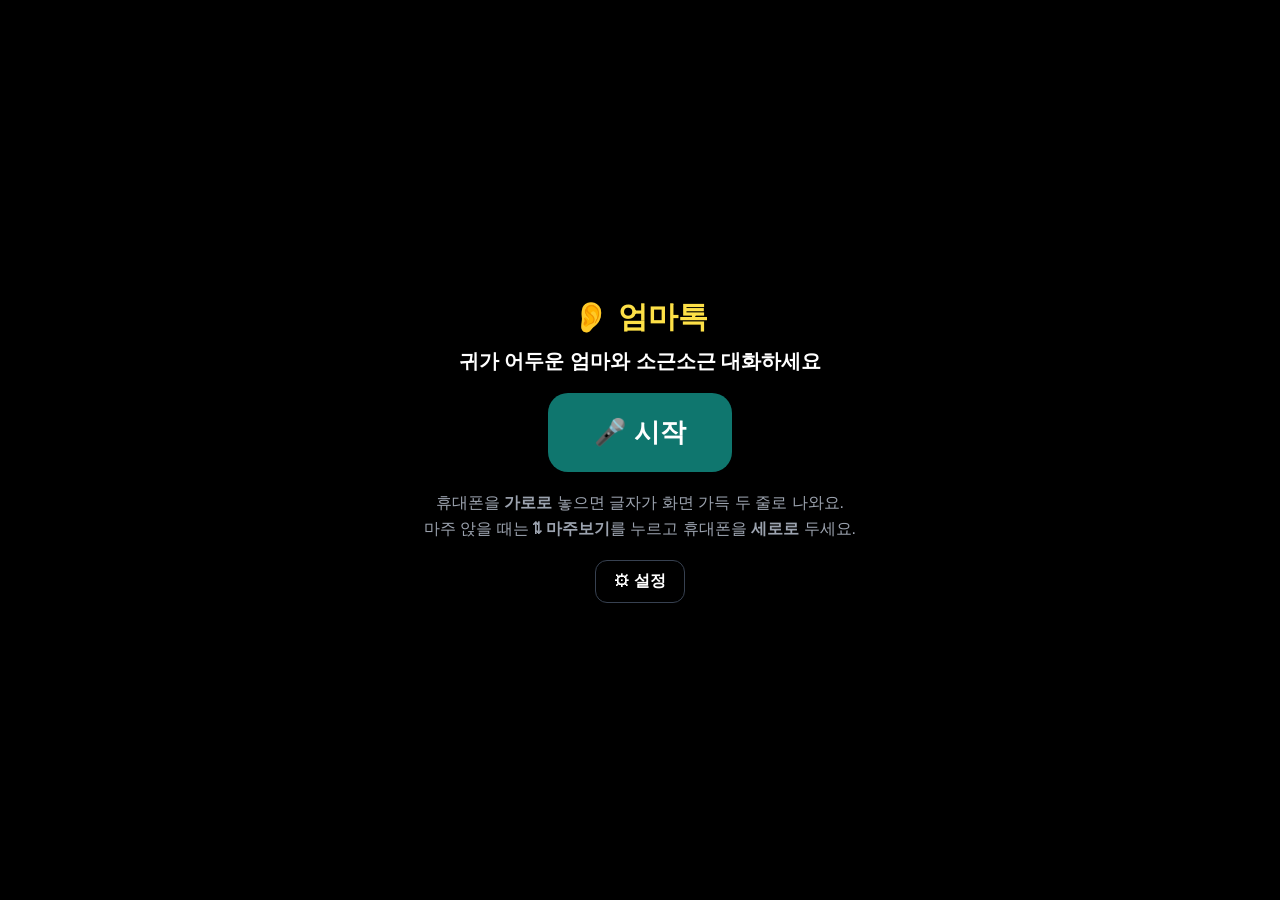
<file: talk/index.html>
<!DOCTYPE html>
<html lang="ko">
<head>
<meta charset="UTF-8">
<meta name="viewport" content="width=device-width, initial-scale=1.0, viewport-fit=cover">
<meta name="theme-color" content="#000000">
<link rel="manifest" href="manifest.webmanifest">
<link rel="icon" type="image/png" href="icon-192.png">
<link rel="apple-touch-icon" href="apple-touch-icon.png">
<meta name="mobile-web-app-capable" content="yes">
<meta name="apple-mobile-web-app-capable" content="yes">
<meta name="apple-mobile-web-app-status-bar-style" content="black">
<meta name="apple-mobile-web-app-title" content="엄마톡">
<title>엄마톡 - 말을 글자로</title>
<style>
  * { margin: 0; padding: 0; box-sizing: border-box; -webkit-tap-highlight-color: transparent; }
  :root { --bg: #000; --text: #fff; --live: #fde047; --sub: #9ca3af; --line: #374151; --main: #0f766e; --red: #dc2626; --fs: 120px; }
  body.light { --bg: #fff; --text: #111; --live: #0f766e; --sub: #6b7280; --line: #e5e7eb; }
  html, body { height: 100%; overflow: hidden; background: var(--bg); color: var(--text);
    font-family: -apple-system, BlinkMacSystemFont, 'Apple SD Gothic Neo', 'Malgun Gothic', sans-serif; }

  /* 자막: 화면 높이에 정확히 두 줄 */
  #stage { position: fixed; inset: 0; display: flex; flex-direction: column;
    padding: env(safe-area-inset-top) max(16px, env(safe-area-inset-right)) env(safe-area-inset-bottom) max(16px, env(safe-area-inset-left)); }
  .pane { flex: 1; min-height: 0; display: flex; align-items: center; justify-content: center; }
  .pane.me { display: none; }
  body.face #stage { bottom: calc(58px + env(safe-area-inset-bottom)); }
  body.face .pane.mom { flex: 0 0 var(--momH, 55%); transform: rotate(180deg); border-top: 2px dashed var(--line); }
  body.face .pane.me { display: flex; flex: 1 1 0; }
  .faceOpt { display: grid; grid-template-columns: 1fr auto; gap: 6px 12px; padding: 10px 0 12px 14px; border-bottom: 1px solid var(--line); font-size: 16px; }
  .faceOpt .val { color: var(--live); font-weight: 700; font-size: 15px; }
  .faceOpt input[type=range] { grid-column: 1 / -1; width: 100%; height: 28px; }
  .cap { width: 100%; overflow: hidden; display: flex; flex-direction: column; justify-content: flex-end;
    line-height: 1.18; font-weight: 800; word-break: keep-all; overflow-wrap: anywhere; letter-spacing: -0.02em; }
  .cap .live { color: var(--live); }
  .pane.me .cap { font-weight: 700; }
  .cap .hint { font-size: 0.32em; font-weight: 600; color: var(--sub); line-height: 1.5; text-align: center; }

  /* 모서리 버튼 */
  .corner { position: fixed; z-index: 10; display: flex; gap: 8px; top: max(8px, env(safe-area-inset-top)); right: max(8px, env(safe-area-inset-right)); }
  body.face .corner { top: auto; left: max(8px, env(safe-area-inset-left)); bottom: max(8px, env(safe-area-inset-bottom)); justify-content: space-between; }
  body.face .corner button { flex: 1; padding: 10px 6px; }
  body.face #status { display: none; }
  .corner button { border: 1px solid var(--line); background: rgba(127,127,127,.18); color: var(--sub); border-radius: 12px;
    padding: 8px 12px; font-size: 15px; font-weight: 700; opacity: .75; }
  #status { position: fixed; z-index: 10; left: max(10px, env(safe-area-inset-left)); bottom: max(6px, env(safe-area-inset-bottom));
    font-size: 13px; color: var(--sub); pointer-events: none; }
  .dot { display: inline-block; width: 9px; height: 9px; border-radius: 50%; background: #22c55e; margin-right: 6px; animation: blink 1.2s infinite; }
  @keyframes blink { 50% { opacity: .2 } }

  /* 시작 화면 */
  #start { position: fixed; inset: 0; z-index: 20; display: flex; flex-direction: column; align-items: center; justify-content: center; gap: 18px;
    background: var(--bg); padding: 20px; text-align: center; }
  #start.hide { display: none; }
  #start h1 { font-size: 30px; color: var(--live); }
  #start .tagline { color: var(--text); font-size: 20px; font-weight: 700; margin-top: -8px; word-break: keep-all; }
  #start p { word-break: keep-all; }
  #start { overflow-y: auto; }
  #start p { color: var(--sub); font-size: 16px; line-height: 1.6; }
  #startBtn { border: 0; border-radius: 20px; padding: 22px 46px; font-size: 26px; font-weight: 800; color: #fff; background: var(--main); }
  #notice { display: none; background: #fef3c7; color: #92400e; padding: 10px 14px; font-size: 15px; line-height: 1.5; border-radius: 10px; max-width: 560px; }

  /* 설정 */
  #settings { position: fixed; inset: 0; z-index: 50; display: none; background: rgba(0,0,0,.55); align-items: center; justify-content: center; padding: 12px; }
  #settings.show { display: flex; }
  .sheet { background: var(--bg); color: var(--text); border: 1px solid var(--line); border-radius: 18px; padding: 18px; width: 100%; max-width: 620px; max-height: 100%; overflow-y: auto; }
  .sheet h2 { font-size: 19px; margin-bottom: 6px; }
  .row { display: flex; align-items: center; justify-content: space-between; gap: 12px; padding: 11px 0; border-bottom: 1px solid var(--line); font-size: 16px; }
  .sec { padding-top: 14px; font-size: 16px; font-weight: 700; }
  .sheet textarea { width: 100%; min-height: 90px; margin-top: 8px; border-radius: 10px; border: 1px solid var(--line); padding: 10px; font-size: 16px; font-family: inherit; background: transparent; color: var(--text); }
  .small { font-size: 14px; color: var(--sub); line-height: 1.6; margin-top: 6px; }
  .btns { display: flex; gap: 8px; margin-top: 12px; flex-wrap: wrap; }
  .btn { flex: 1; border: 0; border-radius: 12px; padding: 13px; font-size: 16px; font-weight: 700; background: var(--main); color: #fff; }
  .btn.ghost { background: transparent; color: var(--text); border: 1px solid var(--line); }
</style>
</head>
<body>
<div id="stage">
  <div class="pane mom"><div class="cap"></div></div>
  <div class="pane me"><div class="cap"></div></div>
</div>
<div class="corner">
  <button id="faceBtn">⇅ 마주보기</button>
  <button id="clear">지우기</button>
  <button id="mic">■ 멈춤</button>
  <button id="setBtn" aria-label="설정">⚙︎</button>
</div>
<div id="status"></div>

<div id="start">
  <h1>👂 엄마톡</h1>
  <div class="tagline">귀가 어두운 엄마와 소근소근 대화하세요</div>
  <div id="notice"></div>
  <button id="startBtn">🎤 시작</button>
  <p>휴대폰을 <b>가로로</b> 놓으면 글자가 화면 가득 두 줄로 나와요.<br>마주 앉을 때는 <b>⇅ 마주보기</b>를 누르고 휴대폰을 <b>세로로</b> 두세요.</p>
  <div style="display:flex;gap:8px;flex-wrap:wrap;justify-content:center">
    <button class="btn" id="startInstall" style="flex:0 0 auto;padding:10px 18px;display:none">📲 홈 화면에 설치</button>
    <button class="btn ghost" id="startSet" style="flex:0 0 auto;padding:10px 18px">⚙︎ 설정</button>
  </div>
</div>

<div id="settings">
  <div class="sheet">
    <h2>설정</h2>
    <div class="row"><span>글자 크기</span>
      <select id="scaleSel" style="font-size:16px;padding:6px;border-radius:8px">
        <option value="1">최대 (2줄)</option><option value="0.75">크게 (약 3줄)</option><option value="0.6">보통 (약 4줄)</option>
      </select></div>
    <div class="row"><span>마주보기 (세로 화면, 위쪽은 뒤집어 맞은편에서 읽기)</span><input type="checkbox" id="faceChk"></div>
    <div class="faceOpt"><span>└ 엄마 쪽 화면 비율</span><span class="val" id="ratioVal"></span><input type="range" id="ratioRange" min="40" max="80" step="5"></div>
    <div class="faceOpt"><span>└ 엄마 쪽 글자 크기 <span class="small">(왼쪽일수록 큼)</span></span><span class="val" id="momVal"></span><input type="range" id="momRange" min="3" max="10" step="1"></div>
    <div class="faceOpt"><span>└ 내 쪽 글자 크기 <span class="small">(왼쪽일수록 큼)</span></span><span class="val" id="meVal"></span><input type="range" id="meRange" min="3" max="12" step="1"></div>
    <div class="row"><span>흰 바탕 화면</span><input type="checkbox" id="lightChk"></div>
    <div class="row"><span>새 글자가 나오면 진동</span><input type="checkbox" id="vibChk"></div>

    <div class="sec">자주 틀리는 말 고치기</div>
    <p class="small">한 줄에 하나씩 <b>틀린말 = 바른말</b>. 가족 이름·약 이름처럼 자주 틀리는 말을 자동으로 고쳐 줘요.</p>
    <textarea id="fixEdit" placeholder="예)&#10;미선이 = 민선이&#10;혈압 약 = 혈압약"></textarea>

    <div class="sec">🎤 더 잘 알아듣게 하려면</div>
    <p class="small">
      · 휴대폰 마이크에 30cm 안쪽에서, 문장마다 끝에서 잠깐 쉬며 말해 주세요.<br>
      · TV·음악 소리를 줄여 주세요.<br>
      · <b>크롬(Chrome) 앱</b>에서 여는 것이 가장 정확해요. 삼성 인터넷·카카오톡 안에서는 잘 안 돼요.<br>
      · 휴대폰 설정 → 일반 → 키보드 → Google 음성 입력 → 언어에 <b>한국어</b>가 있는지 확인하세요.
    </p>

    <div class="sec">📱 홈 화면에 아이콘 추가</div>
    <button class="btn" id="installBtn" style="display:none;width:100%;margin-top:8px">홈 화면에 추가하기</button>
    <p class="small" id="installGuide"></p>

    <div class="btns">
      <button class="btn ghost" id="saveLog">자막 기록 저장(.txt)</button>
      <button class="btn" id="closeSet">완료</button>
    </div>
  </div>
</div>

<script>
(() => {
  const $ = id => document.getElementById(id);
  const store = {
    get(k, d) { try { const v = localStorage.getItem('majutalk.' + k); return v === null ? d : JSON.parse(v); } catch { return d; } },
    set(k, v) { try { localStorage.setItem('majutalk.' + k, JSON.stringify(v)); } catch {} }
  };
  const saved = store.get('cfg2', {});
  const cfg = Object.assign({ scale: 1, light: false, vib: false, face: false, faceRatio: 55, momChars: 5, meChars: 5, fixes: store.get('cfg', {}).fixes || [] }, saved);
  let lines = store.get('lines', []);
  let live = '';

  function applyCfg() { document.body.classList.toggle('light', cfg.light); store.set('cfg2', cfg); fit(); }

  /* ---------- 글자 크기: 화면 높이에 두 줄이 꽉 차게 ---------- */
  const LH = 1.18;
  function fit() {
    document.body.classList.toggle('face', cfg.face);
    document.documentElement.style.setProperty('--momH', cfg.faceRatio + '%');
    $('faceBtn').textContent = cfg.face ? '↔ 가로로' : '⇅ 마주보기';
    const rows = Math.round(2 / cfg.scale);
    document.querySelectorAll('.pane').forEach(pane => {
      if (getComputedStyle(pane).display === 'none') return;
      const cap = pane.querySelector('.cap');
      const isMe = pane.classList.contains('me');
      const h = pane.clientHeight - 12, w = cap.clientWidth || pane.clientWidth;
      let fs;
      if (cfg.face) {
        // 마주보기: 설정한 '한 줄 글자 수'에 맞춘 크기(최소 1줄은 들어가게)
        const chars = isMe ? cfg.meChars : cfg.momChars;
        fs = Math.min(w / (chars + 0.2), h / LH);
      } else {
        // 가로 화면: 높이에 두 줄 꽉 차게, 폭이 좁으면 한 줄 최소 5글자
        fs = Math.min(h / (rows * LH), w / 5.2);
      }
      fs = Math.max(16, Math.floor(fs));
      const n = Math.max(1, Math.floor(h / (fs * LH)));   // 남는 높이는 줄 수로 채움
      cap.style.fontSize = fs + 'px';
      cap.style.height = Math.floor(fs * LH * n) + 'px';
    });
  }
  async function lockOrientation() {
    try { if (document.fullscreenElement && screen.orientation && screen.orientation.lock) await screen.orientation.lock(cfg.face ? 'portrait' : 'landscape'); } catch {}
    setTimeout(fit, 300);
  }
  addEventListener('resize', fit);
  addEventListener('orientationchange', () => setTimeout(fit, 300));

  /* ---------- 자막 표시: 최근 말을 이어 붙이고 마지막 두 줄만 보임 ---------- */
  function render() {
    const recent = lines.slice(-6).join(' ');
    document.querySelectorAll('.cap').forEach(cap => {
      cap.innerHTML = '';
      if (!recent && !live) { cap.innerHTML = '<div class="hint">말씀하시면 여기에 글자가 나와요</div>'; return; }
      const wrap = document.createElement('div');
      if (recent) wrap.appendChild(document.createTextNode(recent + (live ? ' ' : '')));
      if (live) { const sp = document.createElement('span'); sp.className = 'live'; sp.textContent = live; wrap.appendChild(sp); }
      cap.appendChild(wrap);
    });
  }
  function fixText(t) { t = t.trim(); cfg.fixes.forEach(([w, r]) => { if (w) t = t.split(w).join(r); }); return t; }
  function commit(text) {
    text = fixText(text); live = '';
    if (text) {
      lines.push(text); if (lines.length > 500) lines = lines.slice(-500);
      store.set('lines', lines);
      if (cfg.vib && navigator.vibrate) navigator.vibrate(60);
    }
    render();
  }
  function setLive(t) { live = fixText(t); render(); }

  /* ---------- 음성 인식 ----------
     안드로이드 크롬은 '계속 듣기(continuous)'가 불안정해 문장이 중복·누락되므로
     한 문장씩 듣고 곧바로 다시 시작함. 끊길 때 확정 전 문장도 버리지 않음. */
  const SR = window.SpeechRecognition || window.webkitSpeechRecognition;
  const UA = navigator.userAgent;
  const IS_ANDROID = /Android/i.test(UA);
  let rec = null, listening = false, gen = 0, running = false, pending = '', lastActivity = 0, errCount = 0, wakeLock = null;

  function notice(t) { const n = $('notice'); n.textContent = t; n.style.display = 'block'; }
  if (!SR) notice('이 브라우저는 음성 인식을 지원하지 않아요. 크롬(Chrome) 앱으로 열어 주세요.');
  else if (/SamsungBrowser|KAKAOTALK|NAVER|Instagram|FBAN|Line\//i.test(UA)) notice('이 브라우저는 음성 인식이 잘 안 될 수 있어요. 크롬(Chrome) 앱으로 열면 훨씬 잘 알아듣습니다.');

  function setStatus(html) { $('status').innerHTML = html; }

  function startRec() {
    if (!SR || !listening) return;
    const my = ++gen;
    try { rec && rec.abort(); } catch {}
    const r = new SR(); rec = r; running = false; pending = '';
    r.lang = 'ko-KR'; r.continuous = !IS_ANDROID; r.interimResults = true; r.maxAlternatives = 1;
    try {   // 최신 크롬: 자주 나오는 단어 힌트(지원되는 경우만)
      if ('phrases' in r && window.SpeechRecognitionPhrase && cfg.fixes.length)
        r.phrases = [...new Set(cfg.fixes.map(f => f[1]).filter(Boolean))].map(w => new SpeechRecognitionPhrase(w, 5.0));
    } catch {}
    let done = 0;
    r.onstart = () => { if (my !== gen) return; running = true; lastActivity = Date.now(); setStatus('<span class="dot"></span>듣는 중'); };
    r.onresult = e => {
      if (my !== gen) return;
      lastActivity = Date.now(); errCount = 0;
      let interim = '';
      for (let i = done; i < e.results.length; i++) {
        const res = e.results[i];
        if (res.isFinal) { commit(res[0].transcript); done = i + 1; }
        else interim += res[0].transcript;
      }
      pending = interim; setLive(interim);
    };
    r.onerror = e => {
      if (my !== gen) return;
      if (e.error === 'not-allowed' || e.error === 'service-not-allowed') {
        stopListening(true);
        notice(e.error === 'not-allowed'
          ? '마이크 권한이 꺼져 있어요. 주소창 왼쪽 아이콘 → 권한 → 마이크를 "허용"으로 바꾼 뒤 다시 시작해 주세요.'
          : '이 브라우저에서는 음성 인식을 쓸 수 없어요. 크롬(Chrome)으로 열어 주세요.');
        return;
      }
      if (e.error === 'no-speech' || e.error === 'aborted') return;
      errCount++;
      setStatus({ network: '⚠ 인터넷 연결 확인 (다시 시도 중)', 'audio-capture': '⚠ 마이크 사용 불가 · 통화·녹음 앱을 닫아 주세요' }[e.error]
                || '⚠ 인식 오류(' + e.error + ') · 다시 시도 중');
    };
    r.onend = () => {
      if (my !== gen) return;
      running = false;
      if (pending) { commit(pending); pending = ''; }
      if (listening) setTimeout(() => { if (my === gen) startRec(); }, errCount ? Math.min(3000, 400 * errCount) : 50);
    };
    try { r.start(); } catch { setTimeout(() => { if (my === gen) startRec(); }, 500); }
  }
  setInterval(() => {   // 감시: 듣기 중인데 멈춰 있으면 다시 켬
    if (listening && !running && Date.now() - lastActivity > 4000) { lastActivity = Date.now(); startRec(); }
  }, 2000);

  function keepAwake() { if (listening && navigator.wakeLock) navigator.wakeLock.request('screen').then(l => wakeLock = l).catch(() => {}); }
  document.addEventListener('visibilitychange', () => { if (document.visibilityState === 'visible' && listening) { keepAwake(); startRec(); } });

  async function goFullscreen() {
    try { if (!document.fullscreenElement && document.documentElement.requestFullscreen) await document.documentElement.requestFullscreen({ navigationUI: 'hide' }); } catch {}
    await lockOrientation();
  }

  function startListening() {
    if (!SR) { alert('이 브라우저는 음성 인식을 지원하지 않아요. 크롬(Chrome)으로 열어 주세요.'); return; }
    goFullscreen();
    $('start').classList.add('hide');
    listening = true; errCount = 0; lastActivity = Date.now();
    $('mic').textContent = '■ 멈춤';
    setStatus('마이크 준비 중…'); render(); startRec(); keepAwake();
  }
  function stopListening(showStart) {
    listening = false; gen++; running = false;
    try { rec && rec.abort(); } catch {}
    if (pending) { commit(pending); pending = ''; }
    live = ''; render();
    $('mic').textContent = '🎤 듣기'; setStatus('멈춤');
    if (wakeLock) { wakeLock.release().catch(() => {}); wakeLock = null; }
    if (showStart) $('start').classList.remove('hide');
  }
  $('startBtn').onclick = startListening;
  $('mic').onclick = () => listening ? stopListening() : startListening();
  $('faceBtn').onclick = () => { cfg.face = !cfg.face; applyCfg(); lockOrientation(); };
  $('clear').onclick = () => { lines = []; live = ''; store.set('lines', lines); render(); };

  /* ---------- 설정 ---------- */
  function openSettings() {
    $('scaleSel').value = String(cfg.scale); $('faceChk').checked = cfg.face;
    $('ratioRange').value = cfg.faceRatio; $('momRange').value = cfg.momChars; $('meRange').value = cfg.meChars; showVals(); $('lightChk').checked = cfg.light; $('vibChk').checked = cfg.vib;
    $('fixEdit').value = cfg.fixes.map(f => f[0] + ' = ' + f[1]).join('\n');
    refreshInstall(); $('settings').classList.add('show');
  }
  function closeSettings() {
    const faceWas = cfg.face; cfg.scale = +$('scaleSel').value; cfg.face = $('faceChk').checked;
    cfg.faceRatio = +$('ratioRange').value; cfg.momChars = +$('momRange').value; cfg.meChars = +$('meRange').value; cfg.light = $('lightChk').checked; cfg.vib = $('vibChk').checked;
    cfg.fixes = $('fixEdit').value.split('\n').map(l => l.split('=')).filter(a => a.length === 2 && a[0].trim()).map(a => [a[0].trim(), a[1].trim()]);
    applyCfg(); render(); $('settings').classList.remove('show'); if (faceWas !== cfg.face) lockOrientation();
  }
  function showVals() {
    $('ratioVal').textContent = $('ratioRange').value + '%';
    $('momVal').textContent = '한 줄 ' + $('momRange').value + '글자';
    $('meVal').textContent = '한 줄 ' + $('meRange').value + '글자';
    document.querySelectorAll('.faceOpt').forEach(r => r.style.opacity = $('faceChk').checked ? 1 : .45);
  }
  // 움직이는 즉시 화면에 반영(미리보기)
  ['ratioRange', 'momRange', 'meRange'].forEach(id => $(id).addEventListener('input', () => {
    cfg.faceRatio = +$('ratioRange').value; cfg.momChars = +$('momRange').value; cfg.meChars = +$('meRange').value;
    showVals(); fit(); store.set('cfg2', cfg);
  }));
  $('faceChk').addEventListener('change', showVals);
  $('setBtn').onclick = openSettings; $('startSet').onclick = openSettings;
  $('closeSet').onclick = closeSettings;
  $('settings').onclick = e => { if (e.target.id === 'settings') closeSettings(); };
  $('saveLog').onclick = () => {
    if (!lines.length) { alert('저장할 자막이 없어요.'); return; }
    const a = document.createElement('a');
    a.href = URL.createObjectURL(new Blob([lines.join('\n')], { type: 'text/plain;charset=utf-8' }));
    a.download = '자막_' + new Date().toISOString().slice(0, 10) + '.txt';
    a.click(); setTimeout(() => URL.revokeObjectURL(a.href), 1000);
  };

  /* ---------- 홈 화면에 추가 ---------- */
  if ('serviceWorker' in navigator && location.protocol === 'https:') navigator.serviceWorker.register('sw.js').catch(() => {});
  let installEvt = null;
  const isStandalone = matchMedia('(display-mode: standalone), (display-mode: fullscreen)').matches || navigator.standalone;
  const isIOS = /iPhone|iPad|iPod/.test(UA);
  function refreshInstall() {
    $('installBtn').style.display = installEvt && !isStandalone ? 'block' : 'none';
    $('startInstall').style.display = installEvt && !isStandalone ? 'block' : 'none';
    $('installGuide').textContent =
      isStandalone ? '이미 홈 화면 아이콘으로 실행 중이에요. ✅'
      : /KAKAOTALK|NAVER|Instagram|FBAN/i.test(UA) ? '카카오톡 등 앱 안에서는 추가할 수 없어요. 오른쪽 위 메뉴에서 "다른 브라우저로 열기"를 누른 뒤 다시 해 주세요.'
      : isIOS ? '아이폰: 공유 버튼 [⬆︎] → "홈 화면에 추가" → "추가"'
      : installEvt ? '위 버튼을 누르면 홈 화면에 엄마톡 아이콘이 생겨요. 아이콘으로 열면 처음부터 가로 전체 화면으로 열려요.'
      : '크롬: 오른쪽 위 메뉴 [⋮] → "홈 화면에 추가" 또는 "앱 설치". 아이콘으로 열면 처음부터 가로 전체 화면으로 열려요.';
  }
  addEventListener('beforeinstallprompt', e => { e.preventDefault(); installEvt = e; refreshInstall(); });
  addEventListener('appinstalled', () => { installEvt = null; refreshInstall(); });
  $('startInstall').onclick = () => $('installBtn').onclick();
  $('installBtn').onclick = async () => { if (!installEvt) return; installEvt.prompt(); await installEvt.userChoice.catch(() => {}); installEvt = null; refreshInstall(); };

  applyCfg(); render();
})();
</script>
</body>
</html>
</file>
